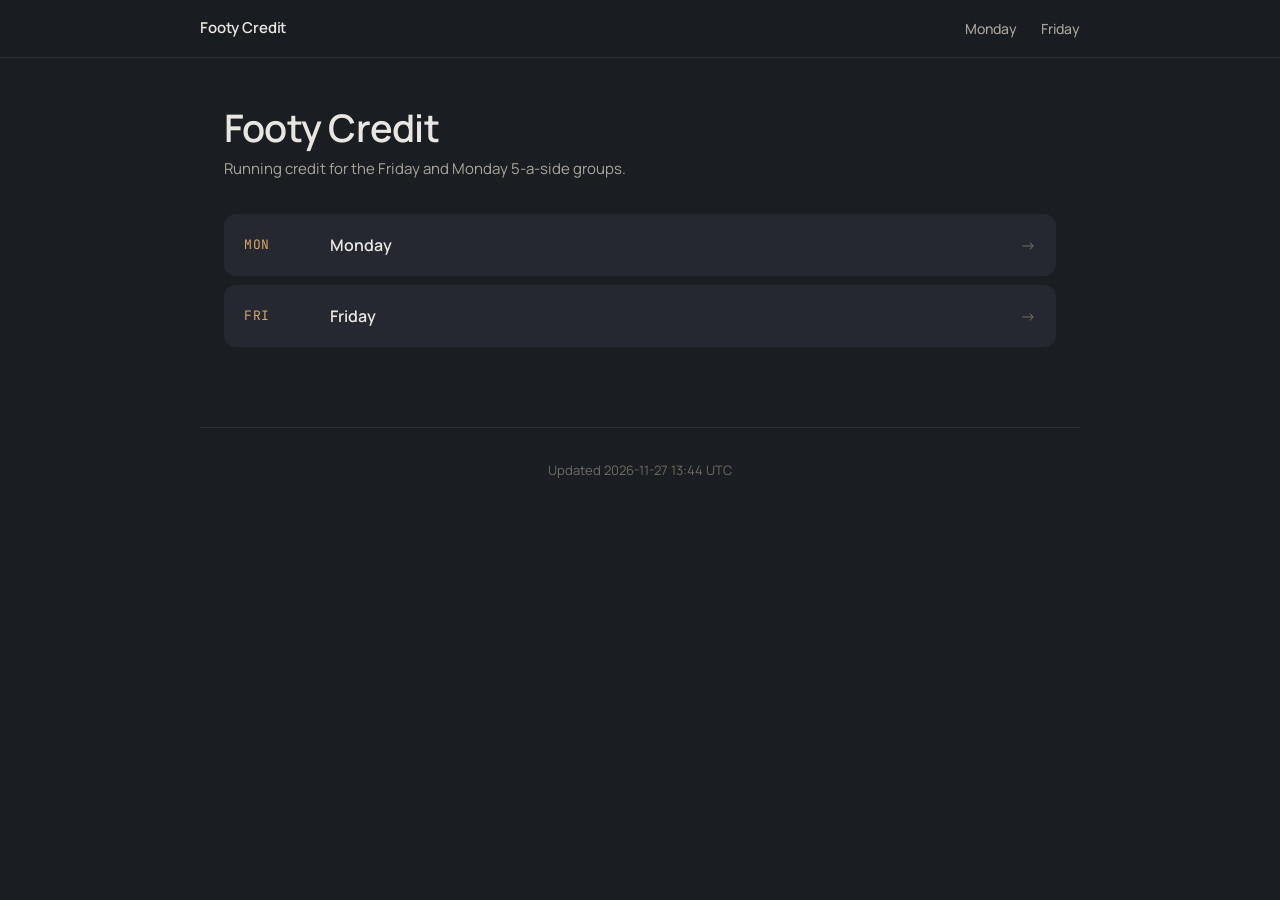
<file: docs/index.html>
<!doctype html>
<html lang="en">
<head>
<meta charset="utf-8">
<meta name="viewport" content="width=device-width,initial-scale=1">
<meta name="robots" content="noindex,nofollow">
<title>Footy Credit</title>
<link rel="stylesheet" href="styles.css">
</head>
<body>
<header class="site-header">
  <div class="site-header-inner">
    <a class="site-title" href="./">Footy Credit</a>
    <nav class="site-nav">
      <a href="mon/">Monday</a>
      <a href="fri/">Friday</a>
    </nav>
  </div>
</header>
<main>
  <div class="hero">
    <h1>Footy Credit</h1>
    <p class="tagline">Running credit for the Friday and Monday 5-a-side groups.</p>
  </div>
  <div class="day-grid">
    <a class="day-card" href="mon/">
      <span class="day-label">MON</span>
      <span class="day-title">Monday</span>
      <span class="day-arrow">&rarr;</span>
    </a>
    <a class="day-card" href="fri/">
      <span class="day-label">FRI</span>
      <span class="day-title">Friday</span>
      <span class="day-arrow">&rarr;</span>
    </a>
  </div>
</main>
<footer class="site-footer">Updated 2026-11-27 13:44 UTC</footer>
</body>
</html>
</file>
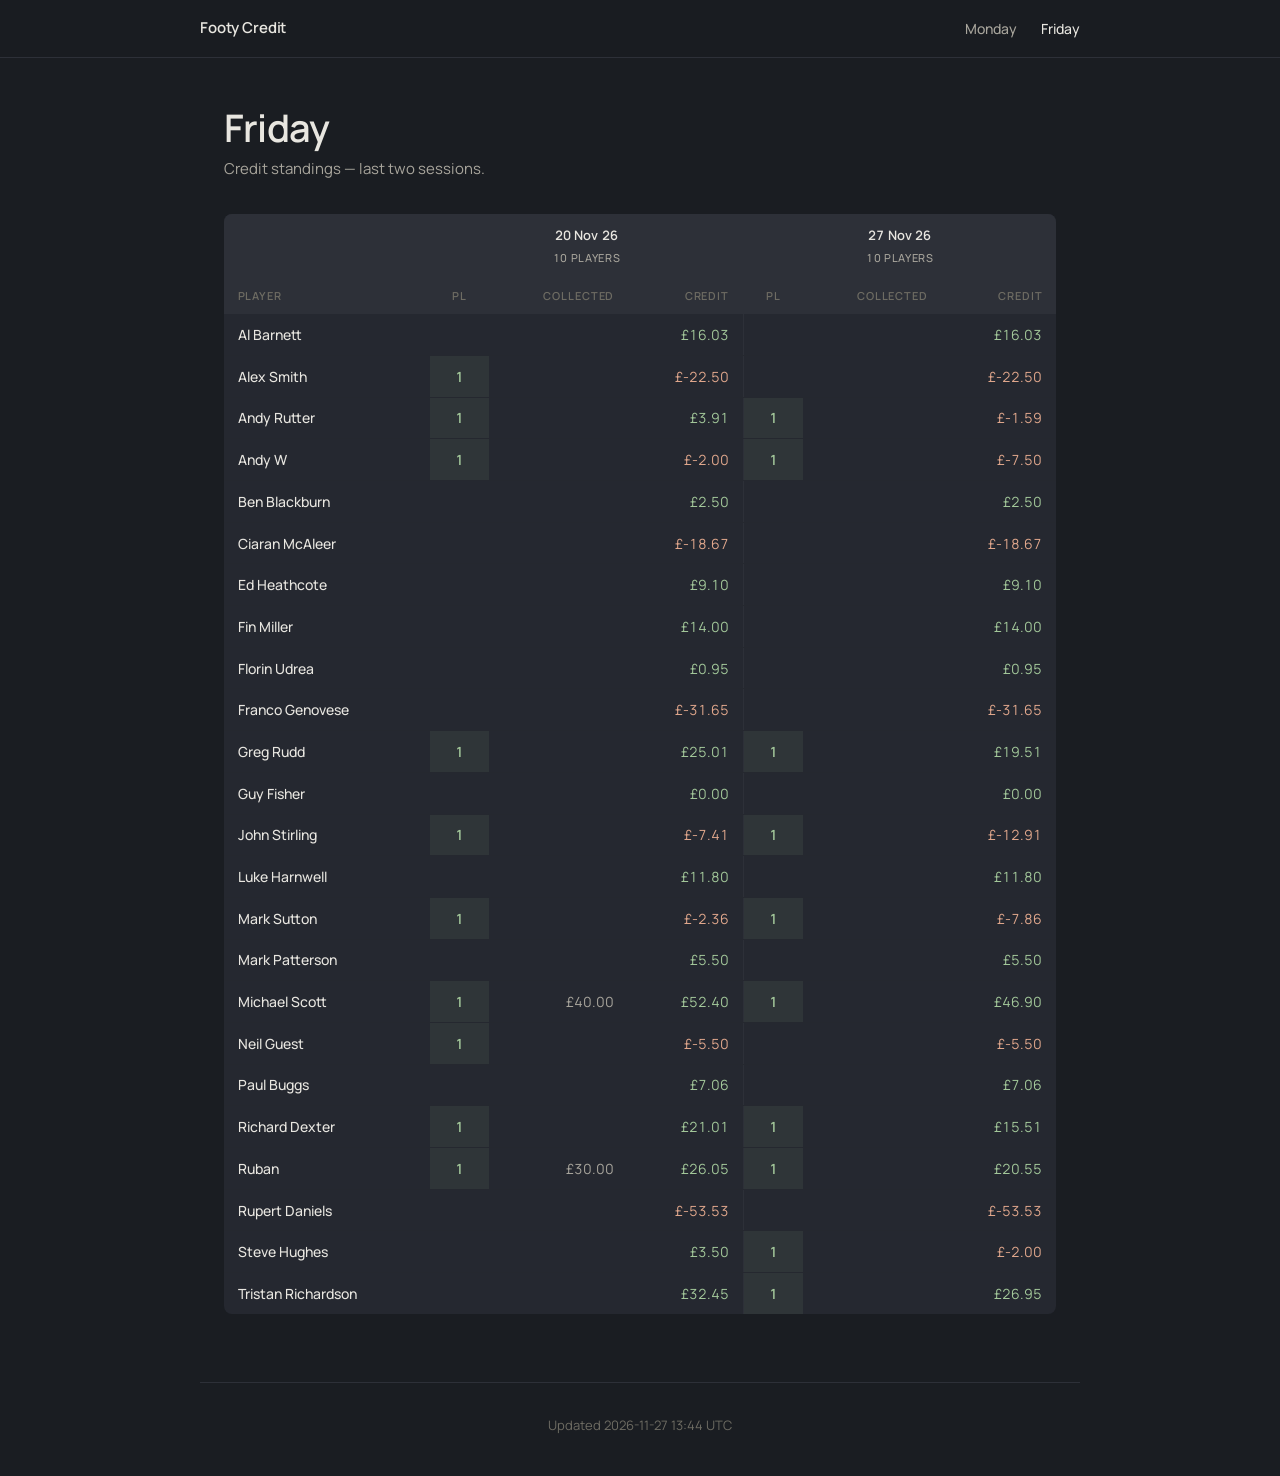
<file: docs/fri/index.html>
<!doctype html>
<html lang="en">
<head>
<meta charset="utf-8">
<meta name="viewport" content="width=device-width,initial-scale=1">
<meta name="robots" content="noindex,nofollow">
<title>Friday</title>
<link rel="stylesheet" href="../styles.css">
</head>
<body>
<header class="site-header">
  <div class="site-header-inner">
    <a class="site-title" href="../">Footy Credit</a>
    <nav class="site-nav">
      <a href="../mon/">Monday</a>
      <a href="../fri/" class="active">Friday</a>
    </nav>
  </div>
</header>
<main>
  <div class="hero">
    <h1>Friday</h1>
    <p class="tagline">Credit standings — last two sessions.</p>
  </div>
  <table class="credit-table">
  <thead>
    <tr class="session-row">
      <th></th>
      <th colspan="3" class="mobile-hide-s1">20 Nov 26<span class="count">10 players</span></th>
      <th colspan="3" class="sep">27 Nov 26<span class="count">10 players</span></th>
    </tr>
    <tr class="col-row">
      <th class="player-h">Player</th>
      <th class="pl-h mobile-hide-s1">Pl</th><th class="mobile-hide">Collected</th><th class="mobile-hide-s1">Credit</th>
      <th class="pl-h sep">Pl</th><th class="mobile-hide">Collected</th><th>Credit</th>
    </tr>
  </thead>
  <tbody><tr><td class="player">Al Barnett</td><td class="pl mobile-hide-s1"></td><td class="num mobile-hide"></td><td class="num mobile-hide-s1 pos">£16.03</td><td class="pl sep"></td><td class="num mobile-hide"></td><td class="num pos">£16.03</td></tr><tr><td class="player">Alex Smith</td><td class="pl played mobile-hide-s1">1</td><td class="num mobile-hide"></td><td class="num mobile-hide-s1 neg">£-22.50</td><td class="pl sep"></td><td class="num mobile-hide"></td><td class="num neg">£-22.50</td></tr><tr><td class="player">Andy Rutter</td><td class="pl played mobile-hide-s1">1</td><td class="num mobile-hide"></td><td class="num mobile-hide-s1 pos">£3.91</td><td class="pl played sep">1</td><td class="num mobile-hide"></td><td class="num neg">£-1.59</td></tr><tr><td class="player">Andy W</td><td class="pl played mobile-hide-s1">1</td><td class="num mobile-hide"></td><td class="num mobile-hide-s1 neg">£-2.00</td><td class="pl played sep">1</td><td class="num mobile-hide"></td><td class="num neg">£-7.50</td></tr><tr><td class="player">Ben Blackburn</td><td class="pl mobile-hide-s1"></td><td class="num mobile-hide"></td><td class="num mobile-hide-s1 pos">£2.50</td><td class="pl sep"></td><td class="num mobile-hide"></td><td class="num pos">£2.50</td></tr><tr><td class="player">Ciaran McAleer</td><td class="pl mobile-hide-s1"></td><td class="num mobile-hide"></td><td class="num mobile-hide-s1 neg">£-18.67</td><td class="pl sep"></td><td class="num mobile-hide"></td><td class="num neg">£-18.67</td></tr><tr><td class="player">Ed Heathcote</td><td class="pl mobile-hide-s1"></td><td class="num mobile-hide"></td><td class="num mobile-hide-s1 pos">£9.10</td><td class="pl sep"></td><td class="num mobile-hide"></td><td class="num pos">£9.10</td></tr><tr><td class="player">Fin Miller</td><td class="pl mobile-hide-s1"></td><td class="num mobile-hide"></td><td class="num mobile-hide-s1 pos">£14.00</td><td class="pl sep"></td><td class="num mobile-hide"></td><td class="num pos">£14.00</td></tr><tr><td class="player">Florin Udrea</td><td class="pl mobile-hide-s1"></td><td class="num mobile-hide"></td><td class="num mobile-hide-s1 pos">£0.95</td><td class="pl sep"></td><td class="num mobile-hide"></td><td class="num pos">£0.95</td></tr><tr><td class="player">Franco Genovese</td><td class="pl mobile-hide-s1"></td><td class="num mobile-hide"></td><td class="num mobile-hide-s1 neg">£-31.65</td><td class="pl sep"></td><td class="num mobile-hide"></td><td class="num neg">£-31.65</td></tr><tr><td class="player">Greg Rudd</td><td class="pl played mobile-hide-s1">1</td><td class="num mobile-hide"></td><td class="num mobile-hide-s1 pos">£25.01</td><td class="pl played sep">1</td><td class="num mobile-hide"></td><td class="num pos">£19.51</td></tr><tr><td class="player">Guy Fisher</td><td class="pl mobile-hide-s1"></td><td class="num mobile-hide"></td><td class="num mobile-hide-s1 pos">£0.00</td><td class="pl sep"></td><td class="num mobile-hide"></td><td class="num pos">£0.00</td></tr><tr><td class="player">John Stirling</td><td class="pl played mobile-hide-s1">1</td><td class="num mobile-hide"></td><td class="num mobile-hide-s1 neg">£-7.41</td><td class="pl played sep">1</td><td class="num mobile-hide"></td><td class="num neg">£-12.91</td></tr><tr><td class="player">Luke Harnwell</td><td class="pl mobile-hide-s1"></td><td class="num mobile-hide"></td><td class="num mobile-hide-s1 pos">£11.80</td><td class="pl sep"></td><td class="num mobile-hide"></td><td class="num pos">£11.80</td></tr><tr><td class="player">Mark Sutton</td><td class="pl played mobile-hide-s1">1</td><td class="num mobile-hide"></td><td class="num mobile-hide-s1 neg">£-2.36</td><td class="pl played sep">1</td><td class="num mobile-hide"></td><td class="num neg">£-7.86</td></tr><tr><td class="player">Mark Patterson</td><td class="pl mobile-hide-s1"></td><td class="num mobile-hide"></td><td class="num mobile-hide-s1 pos">£5.50</td><td class="pl sep"></td><td class="num mobile-hide"></td><td class="num pos">£5.50</td></tr><tr><td class="player">Michael Scott</td><td class="pl played mobile-hide-s1">1</td><td class="num mobile-hide">£40.00</td><td class="num mobile-hide-s1 pos">£52.40</td><td class="pl played sep">1</td><td class="num mobile-hide"></td><td class="num pos">£46.90</td></tr><tr><td class="player">Neil Guest</td><td class="pl played mobile-hide-s1">1</td><td class="num mobile-hide"></td><td class="num mobile-hide-s1 neg">£-5.50</td><td class="pl sep"></td><td class="num mobile-hide"></td><td class="num neg">£-5.50</td></tr><tr><td class="player">Paul Buggs</td><td class="pl mobile-hide-s1"></td><td class="num mobile-hide"></td><td class="num mobile-hide-s1 pos">£7.06</td><td class="pl sep"></td><td class="num mobile-hide"></td><td class="num pos">£7.06</td></tr><tr><td class="player">Richard Dexter</td><td class="pl played mobile-hide-s1">1</td><td class="num mobile-hide"></td><td class="num mobile-hide-s1 pos">£21.01</td><td class="pl played sep">1</td><td class="num mobile-hide"></td><td class="num pos">£15.51</td></tr><tr><td class="player">Ruban</td><td class="pl played mobile-hide-s1">1</td><td class="num mobile-hide">£30.00</td><td class="num mobile-hide-s1 pos">£26.05</td><td class="pl played sep">1</td><td class="num mobile-hide"></td><td class="num pos">£20.55</td></tr><tr><td class="player">Rupert Daniels</td><td class="pl mobile-hide-s1"></td><td class="num mobile-hide"></td><td class="num mobile-hide-s1 neg">£-53.53</td><td class="pl sep"></td><td class="num mobile-hide"></td><td class="num neg">£-53.53</td></tr><tr><td class="player">Steve Hughes</td><td class="pl mobile-hide-s1"></td><td class="num mobile-hide"></td><td class="num mobile-hide-s1 pos">£3.50</td><td class="pl played sep">1</td><td class="num mobile-hide"></td><td class="num neg">£-2.00</td></tr><tr><td class="player">Tristan Richardson</td><td class="pl mobile-hide-s1"></td><td class="num mobile-hide"></td><td class="num mobile-hide-s1 pos">£32.45</td><td class="pl played sep">1</td><td class="num mobile-hide"></td><td class="num pos">£26.95</td></tr></tbody>
</table>
</main>
<footer class="site-footer">Updated 2026-11-27 13:44 UTC</footer>
</body>
</html>
</file>
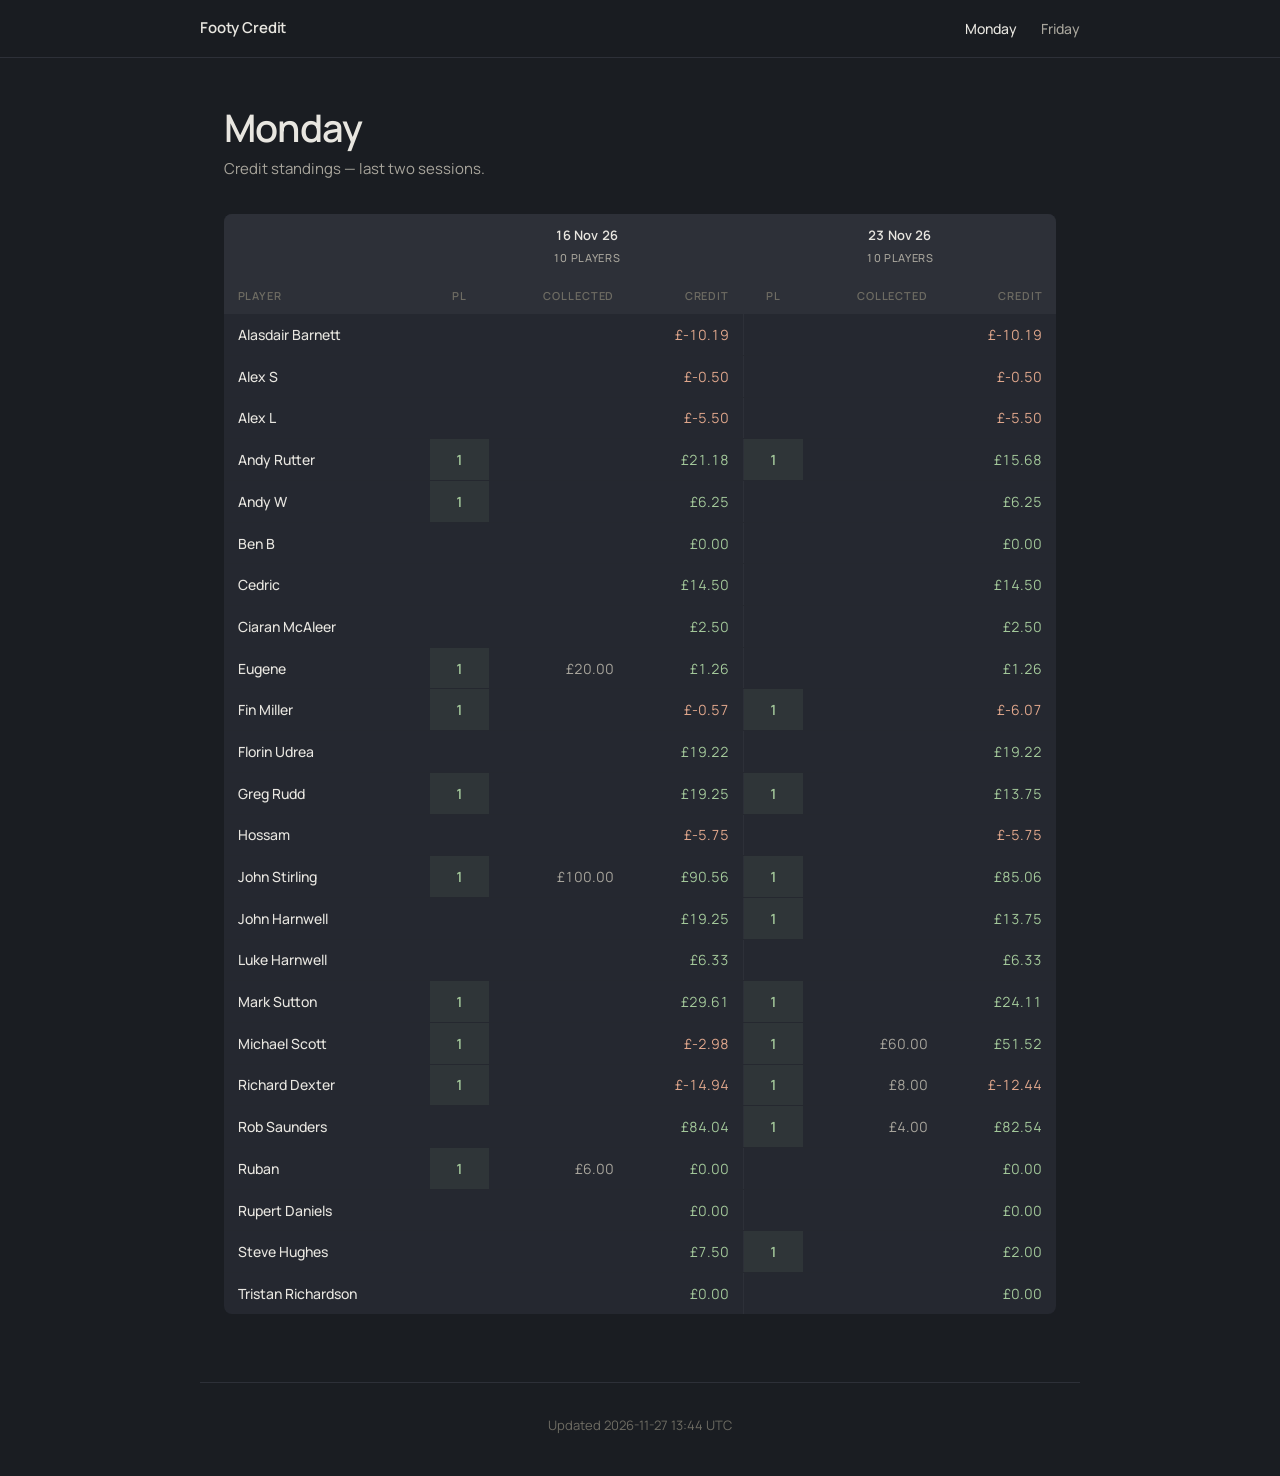
<file: docs/mon/index.html>
<!doctype html>
<html lang="en">
<head>
<meta charset="utf-8">
<meta name="viewport" content="width=device-width,initial-scale=1">
<meta name="robots" content="noindex,nofollow">
<title>Monday</title>
<link rel="stylesheet" href="../styles.css">
</head>
<body>
<header class="site-header">
  <div class="site-header-inner">
    <a class="site-title" href="../">Footy Credit</a>
    <nav class="site-nav">
      <a href="../mon/" class="active">Monday</a>
      <a href="../fri/">Friday</a>
    </nav>
  </div>
</header>
<main>
  <div class="hero">
    <h1>Monday</h1>
    <p class="tagline">Credit standings — last two sessions.</p>
  </div>
  <table class="credit-table">
  <thead>
    <tr class="session-row">
      <th></th>
      <th colspan="3" class="mobile-hide-s1">16 Nov 26<span class="count">10 players</span></th>
      <th colspan="3" class="sep">23 Nov 26<span class="count">10 players</span></th>
    </tr>
    <tr class="col-row">
      <th class="player-h">Player</th>
      <th class="pl-h mobile-hide-s1">Pl</th><th class="mobile-hide">Collected</th><th class="mobile-hide-s1">Credit</th>
      <th class="pl-h sep">Pl</th><th class="mobile-hide">Collected</th><th>Credit</th>
    </tr>
  </thead>
  <tbody><tr><td class="player">Alasdair Barnett</td><td class="pl mobile-hide-s1"></td><td class="num mobile-hide"></td><td class="num mobile-hide-s1 neg">£-10.19</td><td class="pl sep"></td><td class="num mobile-hide"></td><td class="num neg">£-10.19</td></tr><tr><td class="player">Alex S</td><td class="pl mobile-hide-s1"></td><td class="num mobile-hide"></td><td class="num mobile-hide-s1 neg">£-0.50</td><td class="pl sep"></td><td class="num mobile-hide"></td><td class="num neg">£-0.50</td></tr><tr><td class="player">Alex L</td><td class="pl mobile-hide-s1"></td><td class="num mobile-hide"></td><td class="num mobile-hide-s1 neg">£-5.50</td><td class="pl sep"></td><td class="num mobile-hide"></td><td class="num neg">£-5.50</td></tr><tr><td class="player">Andy Rutter</td><td class="pl played mobile-hide-s1">1</td><td class="num mobile-hide"></td><td class="num mobile-hide-s1 pos">£21.18</td><td class="pl played sep">1</td><td class="num mobile-hide"></td><td class="num pos">£15.68</td></tr><tr><td class="player">Andy W</td><td class="pl played mobile-hide-s1">1</td><td class="num mobile-hide"></td><td class="num mobile-hide-s1 pos">£6.25</td><td class="pl sep"></td><td class="num mobile-hide"></td><td class="num pos">£6.25</td></tr><tr><td class="player">Ben B</td><td class="pl mobile-hide-s1"></td><td class="num mobile-hide"></td><td class="num mobile-hide-s1 pos">£0.00</td><td class="pl sep"></td><td class="num mobile-hide"></td><td class="num pos">£0.00</td></tr><tr><td class="player">Cedric</td><td class="pl mobile-hide-s1"></td><td class="num mobile-hide"></td><td class="num mobile-hide-s1 pos">£14.50</td><td class="pl sep"></td><td class="num mobile-hide"></td><td class="num pos">£14.50</td></tr><tr><td class="player">Ciaran McAleer</td><td class="pl mobile-hide-s1"></td><td class="num mobile-hide"></td><td class="num mobile-hide-s1 pos">£2.50</td><td class="pl sep"></td><td class="num mobile-hide"></td><td class="num pos">£2.50</td></tr><tr><td class="player">Eugene</td><td class="pl played mobile-hide-s1">1</td><td class="num mobile-hide">£20.00</td><td class="num mobile-hide-s1 pos">£1.26</td><td class="pl sep"></td><td class="num mobile-hide"></td><td class="num pos">£1.26</td></tr><tr><td class="player">Fin Miller</td><td class="pl played mobile-hide-s1">1</td><td class="num mobile-hide"></td><td class="num mobile-hide-s1 neg">£-0.57</td><td class="pl played sep">1</td><td class="num mobile-hide"></td><td class="num neg">£-6.07</td></tr><tr><td class="player">Florin Udrea</td><td class="pl mobile-hide-s1"></td><td class="num mobile-hide"></td><td class="num mobile-hide-s1 pos">£19.22</td><td class="pl sep"></td><td class="num mobile-hide"></td><td class="num pos">£19.22</td></tr><tr><td class="player">Greg Rudd</td><td class="pl played mobile-hide-s1">1</td><td class="num mobile-hide"></td><td class="num mobile-hide-s1 pos">£19.25</td><td class="pl played sep">1</td><td class="num mobile-hide"></td><td class="num pos">£13.75</td></tr><tr><td class="player">Hossam</td><td class="pl mobile-hide-s1"></td><td class="num mobile-hide"></td><td class="num mobile-hide-s1 neg">£-5.75</td><td class="pl sep"></td><td class="num mobile-hide"></td><td class="num neg">£-5.75</td></tr><tr><td class="player">John Stirling</td><td class="pl played mobile-hide-s1">1</td><td class="num mobile-hide">£100.00</td><td class="num mobile-hide-s1 pos">£90.56</td><td class="pl played sep">1</td><td class="num mobile-hide"></td><td class="num pos">£85.06</td></tr><tr><td class="player">John Harnwell</td><td class="pl mobile-hide-s1"></td><td class="num mobile-hide"></td><td class="num mobile-hide-s1 pos">£19.25</td><td class="pl played sep">1</td><td class="num mobile-hide"></td><td class="num pos">£13.75</td></tr><tr><td class="player">Luke Harnwell</td><td class="pl mobile-hide-s1"></td><td class="num mobile-hide"></td><td class="num mobile-hide-s1 pos">£6.33</td><td class="pl sep"></td><td class="num mobile-hide"></td><td class="num pos">£6.33</td></tr><tr><td class="player">Mark Sutton</td><td class="pl played mobile-hide-s1">1</td><td class="num mobile-hide"></td><td class="num mobile-hide-s1 pos">£29.61</td><td class="pl played sep">1</td><td class="num mobile-hide"></td><td class="num pos">£24.11</td></tr><tr><td class="player">Michael Scott</td><td class="pl played mobile-hide-s1">1</td><td class="num mobile-hide"></td><td class="num mobile-hide-s1 neg">£-2.98</td><td class="pl played sep">1</td><td class="num mobile-hide">£60.00</td><td class="num pos">£51.52</td></tr><tr><td class="player">Richard Dexter</td><td class="pl played mobile-hide-s1">1</td><td class="num mobile-hide"></td><td class="num mobile-hide-s1 neg">£-14.94</td><td class="pl played sep">1</td><td class="num mobile-hide">£8.00</td><td class="num neg">£-12.44</td></tr><tr><td class="player">Rob Saunders</td><td class="pl mobile-hide-s1"></td><td class="num mobile-hide"></td><td class="num mobile-hide-s1 pos">£84.04</td><td class="pl played sep">1</td><td class="num mobile-hide">£4.00</td><td class="num pos">£82.54</td></tr><tr><td class="player">Ruban</td><td class="pl played mobile-hide-s1">1</td><td class="num mobile-hide">£6.00</td><td class="num mobile-hide-s1 pos">£0.00</td><td class="pl sep"></td><td class="num mobile-hide"></td><td class="num pos">£0.00</td></tr><tr><td class="player">Rupert Daniels</td><td class="pl mobile-hide-s1"></td><td class="num mobile-hide"></td><td class="num mobile-hide-s1 pos">£0.00</td><td class="pl sep"></td><td class="num mobile-hide"></td><td class="num pos">£0.00</td></tr><tr><td class="player">Steve Hughes</td><td class="pl mobile-hide-s1"></td><td class="num mobile-hide"></td><td class="num mobile-hide-s1 pos">£7.50</td><td class="pl played sep">1</td><td class="num mobile-hide"></td><td class="num pos">£2.00</td></tr><tr><td class="player">Tristan Richardson</td><td class="pl mobile-hide-s1"></td><td class="num mobile-hide"></td><td class="num mobile-hide-s1 pos">£0.00</td><td class="pl sep"></td><td class="num mobile-hide"></td><td class="num pos">£0.00</td></tr></tbody>
</table>
</main>
<footer class="site-footer">Updated 2026-11-27 13:44 UTC</footer>
</body>
</html>
</file>
<file: docs/styles.css>
/* Footy Credit — adapted from Eilidh's clean-dark theme */

@import url('https://fonts.googleapis.com/css2?family=Manrope:wght@400;500;600;700&family=JetBrains+Mono:wght@400;500&display=swap');

:root {
  --bg: #1a1d22;
  --surface: #252830;
  --surface-raised: #2d3038;
  --surface-hover: #343843;

  --ink: #e8e6e0;
  --ink-soft: #a8a59c;
  --ink-faint: #6e6c63;

  --line: #2d3038;
  --line-soft: #25282f;

  --pos-bg: #1f3a2c;
  --pos-text: #a3c89a;

  --neg-bg: #3a241e;
  --neg-text: #e0a78c;

  --played-bg: rgba(163, 200, 154, 0.08);

  --accent: #d4a866;

  --sans: 'Manrope', -apple-system, BlinkMacSystemFont, 'Segoe UI', sans-serif;
  --mono: 'JetBrains Mono', 'Courier New', monospace;

  --radius: 8px;
  --radius-lg: 12px;
  --max-width: 880px;
}

* { box-sizing: border-box; margin: 0; padding: 0; }
html { scroll-behavior: smooth; }

body {
  font-family: var(--sans);
  font-size: 16px;
  line-height: 1.65;
  color: var(--ink);
  background: var(--bg);
  min-height: 100vh;
  -webkit-font-smoothing: antialiased;
  -moz-osx-font-smoothing: grayscale;
}

::selection { background: var(--accent); color: var(--bg); }

/* Header */
.site-header {
  border-bottom: 1px solid var(--line);
  background: rgba(26, 29, 34, 0.92);
  backdrop-filter: blur(10px);
  -webkit-backdrop-filter: blur(10px);
  padding: 1rem 1.5rem;
  position: sticky;
  top: 0;
  z-index: 10;
}
.site-header-inner {
  max-width: var(--max-width);
  margin: 0 auto;
  display: flex;
  align-items: center;
  justify-content: space-between;
  gap: 1rem;
}
.site-title {
  font-size: 15px;
  font-weight: 600;
  color: var(--ink);
  text-decoration: none;
  letter-spacing: -0.01em;
}
.site-nav { display: flex; gap: 1.5rem; font-size: 14px; }
.site-nav a {
  color: var(--ink-soft);
  text-decoration: none;
  transition: color 0.15s;
  font-weight: 500;
}
.site-nav a:hover, .site-nav a.active { color: var(--ink); }

main {
  max-width: var(--max-width);
  margin: 0 auto;
  padding: 2.5rem 1.5rem 3rem;
}

.site-footer {
  max-width: var(--max-width);
  margin: 0 auto;
  padding: 2rem 1.5rem 2.5rem;
  border-top: 1px solid var(--line);
  font-size: 13px;
  color: var(--ink-faint);
  text-align: center;
}

/* Typography */
h1 {
  font-weight: 600;
  font-size: 32px;
  line-height: 1.15;
  letter-spacing: -0.02em;
  color: var(--ink);
  margin-bottom: 0.5rem;
}
.hero { margin: 0.5rem 0 2rem; }
.hero h1 { font-size: clamp(28px, 5vw, 38px); }
.hero p.tagline {
  font-size: 15px;
  color: var(--ink-soft);
  max-width: 540px;
}

a { color: var(--accent); text-decoration: none; }
a:hover { text-decoration: underline; }

/* Credit table */
.credit-table {
  width: 100%;
  border-collapse: collapse;
  margin: 1.25rem 0;
  font-size: 14px;
  background: var(--surface);
  border-radius: var(--radius);
  overflow: hidden;
  font-variant-numeric: tabular-nums;
}

.credit-table thead tr.session-row th {
  background: var(--surface-raised);
  color: var(--ink);
  font-weight: 600;
  font-size: 13px;
  padding: 0.7rem 0.85rem;
  border-bottom: 1px solid var(--line);
  text-align: center;
  letter-spacing: 0.01em;
}
.credit-table thead tr.session-row th .count {
  display: block;
  font-size: 11px;
  font-weight: 500;
  color: var(--ink-soft);
  margin-top: 2px;
  letter-spacing: 0.06em;
  text-transform: uppercase;
}

.credit-table thead tr.col-row th {
  background: var(--surface-raised);
  color: var(--ink-faint);
  font-weight: 600;
  font-size: 11px;
  text-transform: uppercase;
  letter-spacing: 0.08em;
  padding: 0.5rem 0.85rem;
  border-bottom: 1px solid var(--line);
  text-align: right;
}
.credit-table thead tr.col-row th.player-h { text-align: left; }
.credit-table thead tr.col-row th.pl-h { text-align: center; }

.credit-table tbody td {
  padding: 0.55rem 0.85rem;
  border-bottom: 1px solid var(--line-soft);
  color: var(--ink-soft);
  text-align: right;
}
.credit-table tbody tr:last-child td { border-bottom: none; }
.credit-table tbody td.player {
  text-align: left;
  color: var(--ink);
  font-weight: 500;
}
.credit-table tbody td.pl {
  text-align: center;
  color: var(--ink);
}
.credit-table tbody td.pl.played { background: var(--played-bg); color: var(--pos-text); font-weight: 600; }
.credit-table tbody td.num.pos { color: var(--pos-text); }
.credit-table tbody td.num.neg { color: var(--neg-text); }

/* Separator between two sessions (vertical line on table) */
.credit-table .sep { border-left: 1px solid var(--line); }

/* Landing day cards */
.day-grid {
  display: grid;
  grid-template-columns: 1fr;
  gap: 0.6rem;
  margin: 1rem 0 2rem;
}
.day-card {
  display: flex;
  align-items: center;
  gap: 1rem;
  background: var(--surface);
  border-radius: var(--radius-lg);
  padding: 1.1rem 1.25rem;
  text-decoration: none;
  color: var(--ink);
  transition: background 0.15s;
}
.day-card:hover { background: var(--surface-hover); text-decoration: none; }
.day-card .day-label {
  font-family: var(--mono);
  font-size: 13px;
  color: var(--accent);
  letter-spacing: 0.05em;
  width: 70px;
  flex-shrink: 0;
}
.day-card .day-title { font-weight: 600; font-size: 16px; }
.day-card .day-arrow { margin-left: auto; color: var(--ink-faint); }

/* Empty state */
.empty {
  background: var(--surface);
  border-radius: var(--radius);
  padding: 2rem 1.5rem;
  text-align: center;
  color: var(--ink-soft);
}

/* Responsive */
@media (max-width: 640px) {
  body { font-size: 15px; }
  main { padding: 1.5rem 0.75rem 2.5rem; }
  .site-header { padding: 0.85rem 1rem; }
  .site-header-inner { gap: 0.5rem; }
  .site-nav { gap: 1rem; font-size: 13px; }
  .credit-table { font-size: 12.5px; }
  .credit-table thead tr.session-row th,
  .credit-table thead tr.col-row th,
  .credit-table tbody td { padding: 0.4rem 0.45rem; }
  .credit-table .mobile-hide,
  .credit-table .mobile-hide-s1 { display: none; }
  .credit-table thead tr.session-row th .count { font-size: 10px; }
}
</file>
